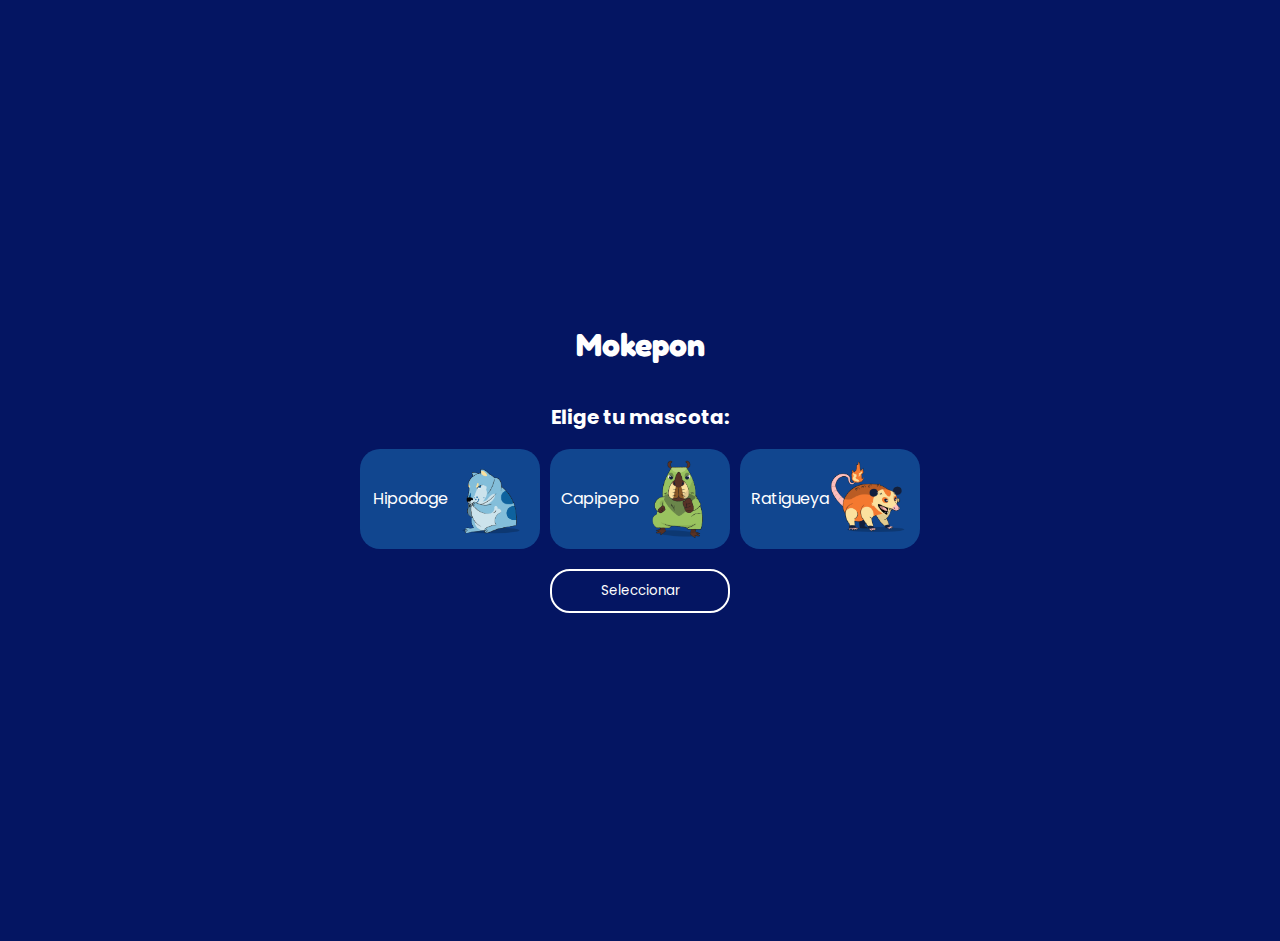
<file: clases de repaso/index.html>
<!DOCTYPE html>
<html>
    <head>
        <meta charset="utf-8" />
        <title>MOKEPON!</title>
        <meta name="viewport" content="width=device-width, initial-scale=1" />
        <link rel="stylesheet" href="styles.css">
    </head>
    <body>
        <section id="seleccionar-mascota">
            <h1 class="titulo">Mokepon</h1>
            <h2 class="subtitulo">Elige tu mascota:</h2>

            <div class="tarjetas" id="contenedor-tarjetas"></div>

            <button id="boton-mascota">Seleccionar</button>
        </section>

        <section id="seleccionar-ataque">
            <h1 class="titulo">Mokepon</h1>
            <h2 class="subtitulo">Elige tu ataque:</h2>

            <div id="contenedorAtaques" class="contenedor-ataques">
            </div>

            <div id="mensajes">
                <p id="resultado">Mucha suerte</p> 
                <section id="reiniciar">
                    <button id="boton-reiniciar">Reiniciar</button>
                </section>
            </div>

            <div class="ataques">
                <div class="ataques-jugador">
                    <p id="vidas-jugador">0</p>
                    <div id="img-jugador"></div>
                    <p id="mascota-jugador"></p>
                    <div id="ataques-del-jugador"></div>
                </div>
                <div class="ataques-enemigo">
                    <p id="vidas-enemigo">0</p>
                    <div id="img-enemigo"></div>
                    <p id="mascota-enemigo"></p>
                    <div id="ataques-del-enemigo"></div>
                </div>
            </div>
        </section>
        <script src="repaso.js"></script>
    </body>
</html>
</file>
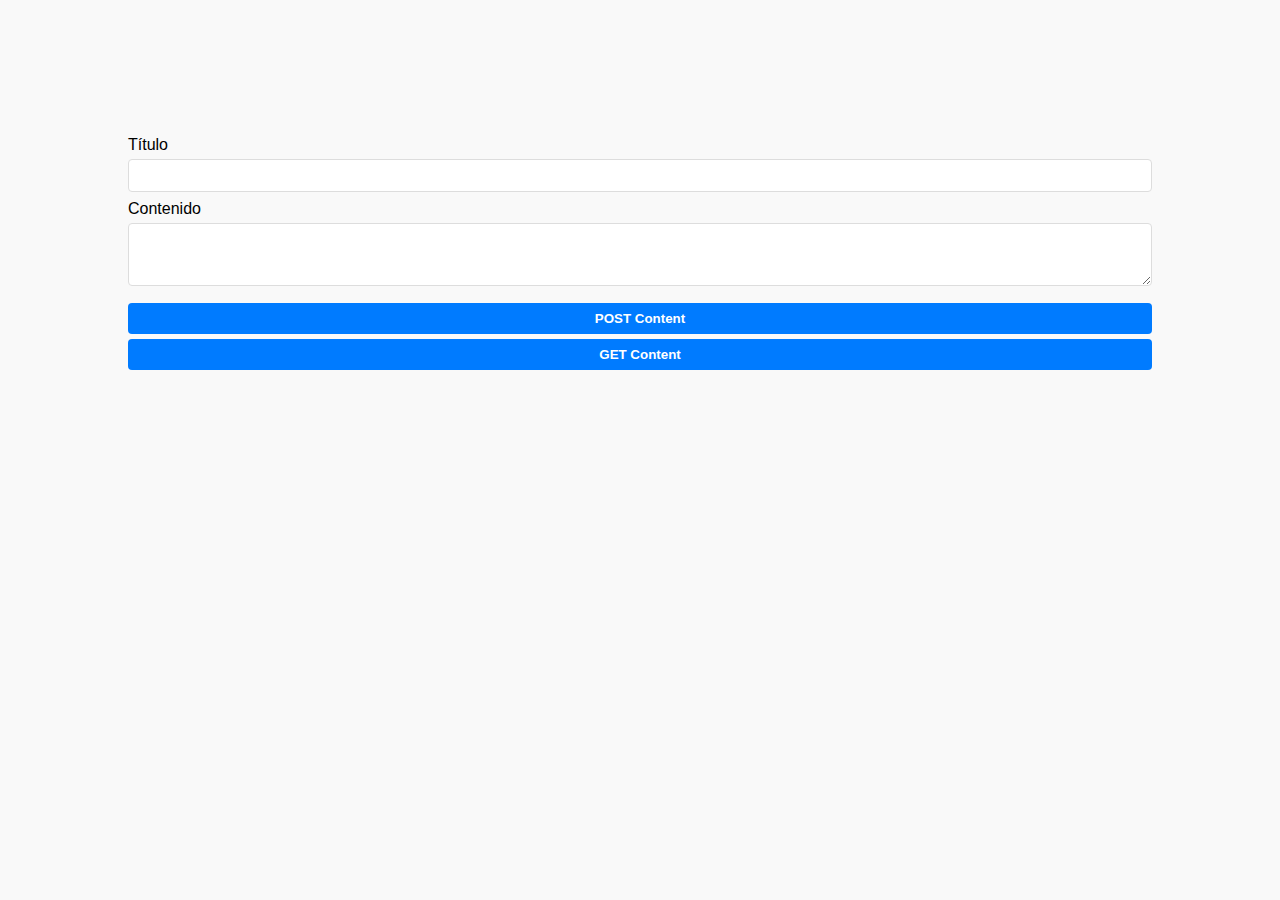
<file: asincronismo.html>
<!DOCTYPE html>
<html lang="es">

<head>
  <meta charset="UTF-8">
  <meta name="viewport" content="width=device-width, initial-scale=1.0">
  <title>Asincronismo con Fetch</title>
  <link rel="stylesheet" href="asincronismo.css">
</head>

<body>

  <section id="new-post">
    <form>
      <div class="form-control">
        <label for="title">Título</label>
        <input type="text" id="title" />
      </div>
      <div class="form-control">
        <label for="content">Contenido</label>
        <textarea rows="3" id="content"></textarea>
      </div>
      <button type="submit">POST Content</button>
    </form>
  </section>

  <section id="available-posts">
    <button id="get-posts">GET Content</button>
    <section id="posts-container" class="posts"></section>
  </section>

  <script src="asincronismo.js"></script>
</body>

</html>
</file>
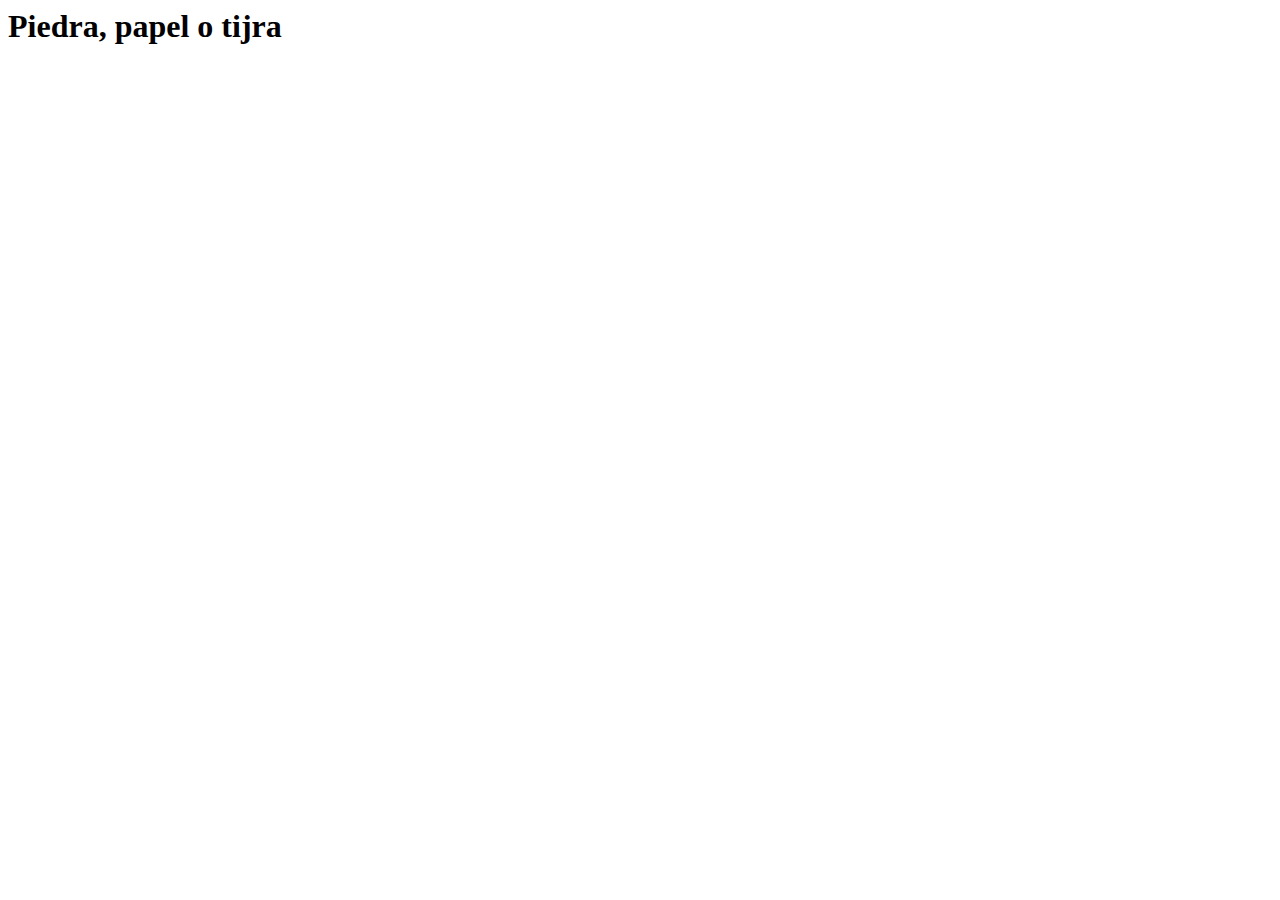
<file: REPASOTODO.HTML>
<html>
  <head>
    <meta charset="utf-8" />
    <title>Mi primera programada</title>

    <script>
      function aleatorio(min, max) {
        return Math.floor(Math.random() * (max - min + 1) + min)
      }

      function eleccion(jugada) {
        let resultado = ""
        if(jugada == 1) {
          resultado = "Piedra 🪨"
        } else if (jugada == 2) {
          resultado = "Papel 📃"
        } else if (jugada == 3) {
          resultado = "Tijera ✂️"
        } else {
          resultado = "MAL ELEGIDO"
        }
        return resultado
      }

      // 1 es piedra, 2 es papel, 3 es tijera
      let jugador = 0
      let pc = 0
      let triunfos = 0
      let perdidas = 0
      
      while (triunfos < 3 && perdidas < 3) {
        pc = aleatorio(1,3)
        jugador = prompt("Elige: 1 para piedra, 2 para papel, 3 para tijera")
        // alert("Elegiste " + jugador)

        alert("PC elige " + eleccion(pc))
        alert("Tú eliges " + eleccion(jugador))
        
        // COMBATE
        if (pc == jugador) {
          alert("EMPATE")
        } else if (jugador == 1 && pc == 3) {
          alert("GANASTE")
          triunfos = triunfos + 1
        } else if (jugador == 2 && pc == 1) {
          alert("GANASTE")
          triunfos = triunfos + 1
        } else if (jugador == 3 && pc == 2) {
          alert("GANASTE")
          triunfos = triunfos + 1
        } else {
          alert("PERDISTE")
          perdidas = perdidas + 1
        }
      }
      
      alert("Ganaste " + triunfos + " veces. Perdiste " + perdidas + " veces.")
    </script>
  </head>
  <body>
    <h1>Piedra, papel o tijra</h1>
  </body>
</file>
<file: clases de repaso/styles.css>
@import url('https://fonts.googleapis.com/css2?family=Fredoka:wght@300..700&family=Poppins:ital,wght@0,100;0,200;0,300;0,400;0,500;0,600;0,700;0,800;0,900;1,100;1,200;1,300;1,400;1,500;1,600;1,700;1,800;1,900&display=swap');

body {
    font-family: "Poppins", sans-serif;
    background-color: #041562;
}

#seleccionar-mascota, #seleccionar-ataque {
    display: flex;
    justify-content: center;
    align-items: center;
    flex-direction: column;
    height: 100vh;
}

.titulo {
    font-family: "Fredoka", sans-serif;
    color: white;
    font-size: 32px;
}

.subtitulo {
    color: white;
    font-size: 20px;
}

.tarjetas, .contenedor-ataques {
    display: flex;
    gap: 10px;
    flex-wrap: wrap;
    justify-content: center;
}

.tarjeta-de-mokepon {
    width: 180px;
    height: 100px;
    background-color: #11468F;
    padding: 10px;
    box-sizing: border-box;
    border-radius: 20px;
    display: flex;
    color: white;
    justify-content: center;
    align-items: center;
}

.tarjeta-de-mokepon img {
    width: 80px;
}

#boton-mascota {
    width: 180px;    
    padding: 10px;
    border-radius: 20px;
    background-color: transparent;
    border: 2px solid white;
    color: white;
    font-family: "Poppins", sans-serif;
    margin-top: 20px;
}

.contenedor-ataques button {
    background-color: #11468F;
    padding: 10px;
    box-sizing: border-box;
    border-radius: 20px;
    border-color: transparent;
    width: 80px;
    color: white;
    font-family: "Poppins", sans-serif;
}

#mensajes {
    width: 280px;
    background: #EEEEEE;
    padding: 20px;
    margin-top: 20px;
    border-radius: 20px;
    display: flex;
    align-items: center;
    flex-direction: column;
}

input {
    display: none;
}

input:checked + .tarjeta-de-mokepon {
    border: 2px solid #00FF40;
}

#boton-reiniciar {
    border: none;
    color: #11468F;
    font-family: "Poppins", sans-serif;
}

.ataques {
    display: grid;
    grid-template-columns: 100px 100px;
    color: white;
}

#vidas-jugador, #vidas-enemigo {
    font-size: 32px;
    margin-bottom: 0px;
}

.ataques-jugador, .ataques-enemigo {
    display: flex;
    flex-direction: column;
    align-items: center;
}

.label-mascota-elegida img {
    width: 80px;
}

.label-mascota-elegida img {
    width: 80px;
}

.label-mascota-elegida img {
    width: 80px;
}

@media (max-width: 360px) {
    .tarjetas, .contenedor-ataques {
        flex-direction: column;
}
}
</file>
<file: asincronismo.css>
body {
  font-family: sans-serif;
  margin: 0;
  padding: 10%;
  background-color: #f9f9f9;
}

input,
textarea,
select,
button {
  width: 100%;
  padding: 8px;
  margin-top: 5px;
  border-radius: 4px;
  border: 1px solid #ddd;
  box-sizing: border-box;
}

button {
  background-color: #007bff;
  color: white;
  border: none;
  cursor: pointer;
  font-weight: bold;
}

button:focus {
  outline: none;
}

button:hover,
button:active {
  background: #0056b3;
}

.form-control {
  margin: 0.5rem 0;
}

.posts {
  list-style: none;
  margin: 0;
  padding: 0;
  display: grid;
  grid-template-columns: repeat(1, 1fr);
  gap: 1rem;
}

.post-item {
  background-color: white;
  margin: 1rem 0;
  border-radius: 4px;
  border: 1px solid #ddd;
  padding: 1rem;
  box-shadow: 0 2px 6px rgba(0, 0, 0, 0.05);
}

.post-item h2,
.post-item p {
  margin: 0.5rem 0;
}

.post-item h2 {
  font-size: 1rem;
  color: #414141;
}

.post-item p {
  font-size: 0.85rem;
  color: #666;
}

.post-item button {
  background: #f72222;
}

.post-item button:hover,
.post-item button:active {
  background: #dd2929;
}

@media (min-width: 600px) {
  .posts {
    grid-template-columns: repeat(2, 1fr);
  }
}

@media (min-width: 900px) {
  .posts {
    grid-template-columns: repeat(3, 1fr);
  }
}
</file>
